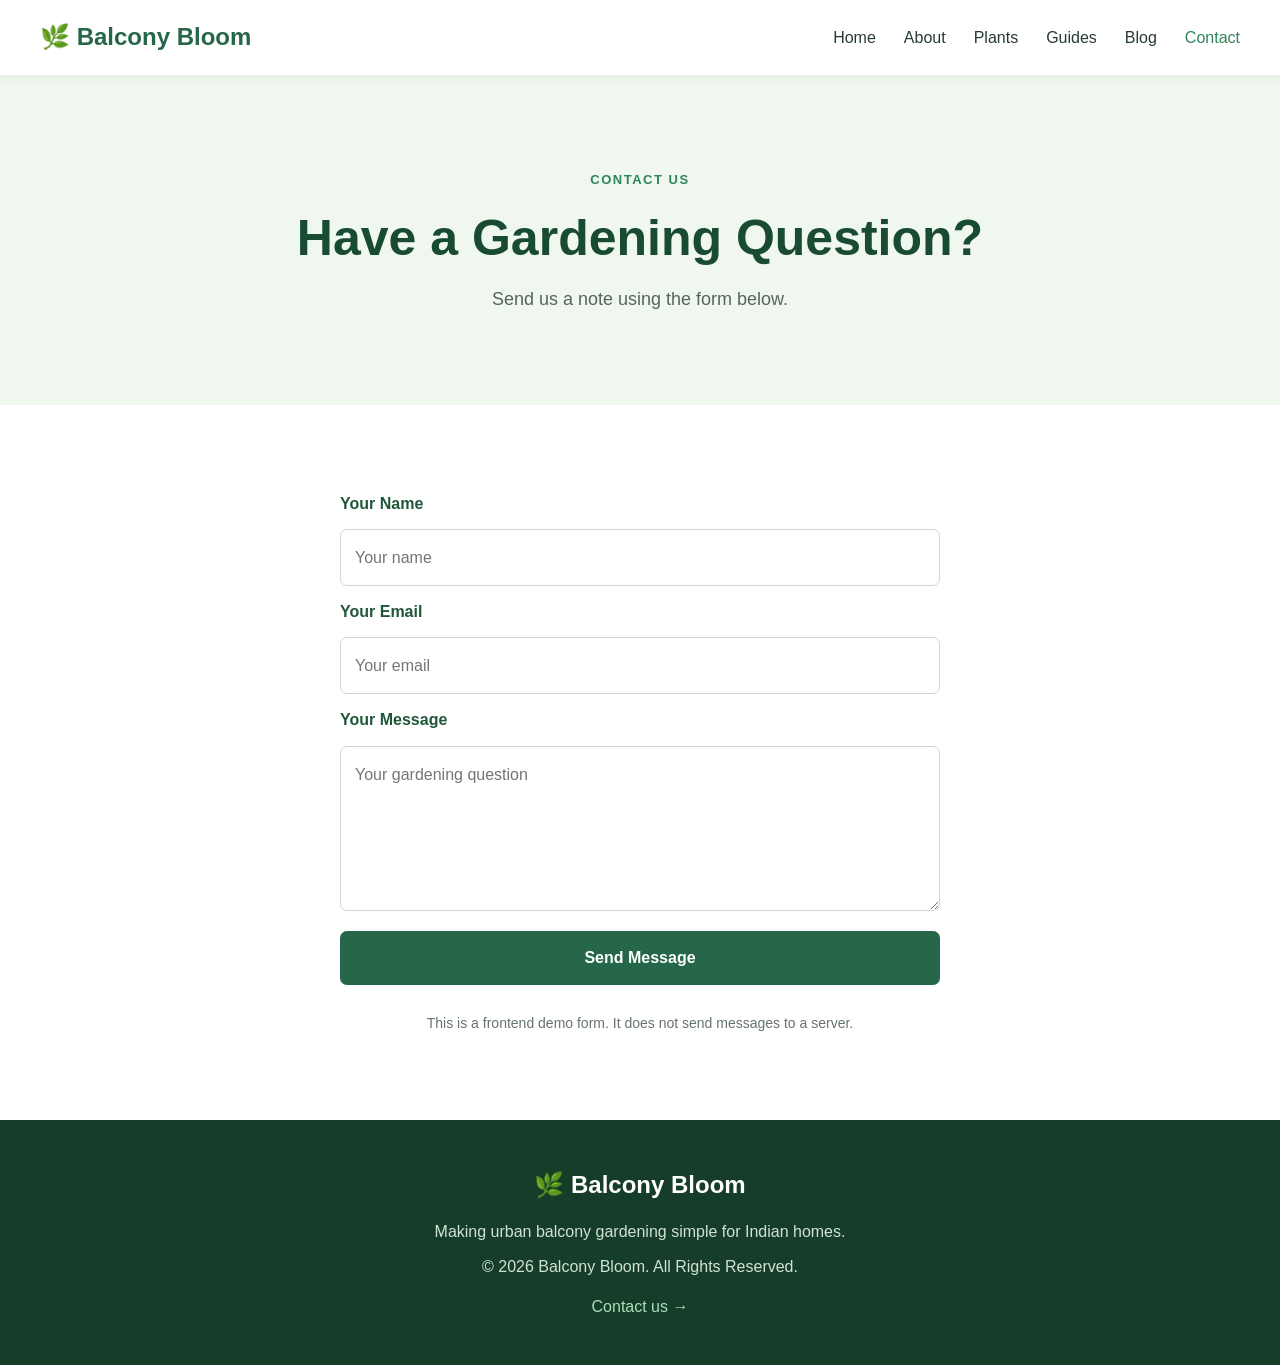
<file: contact.html>
<!DOCTYPE html><html lang="en"><head><meta charset="UTF-8"><meta name="viewport" content="width=device-width, initial-scale=1"><title>Contact Us | Balcony Bloom</title><meta name="description" content="Get in touch with Balcony Bloom about balcony gardening questions."><link rel="stylesheet" href="css/style.css"><script defer src="js/script.js"></script></head><body><header class="site-header"><div class="nav-wrap"><a class="logo" href="index.html">🌿 Balcony Bloom</a><button class="menu-toggle" id="menuToggle" aria-label="Toggle navigation" aria-expanded="false">☰</button><nav class="nav-links" id="navLinks" aria-label="Main navigation"><a href="index.html">Home</a><a href="about.html">About</a><a href="plants.html">Plants</a><a href="guides.html">Guides</a><a href="blog.html">Blog</a><a href="contact.html">Contact</a></nav></div></header><main><section class="page-hero"><div class="content-wrap"><span class="tag">CONTACT US</span><h1>Have a Gardening Question?</h1><p>Send us a note using the form below.</p></div></section><section class="section"><form id="contactForm" class="contact-form"><label for="name">Your Name</label><input id="name" type="text" placeholder="Your name" required><label for="email">Your Email</label><input id="email" type="email" placeholder="Your email" required><label for="message">Your Message</label><textarea id="message" rows="5" placeholder="Your gardening question" required></textarea><button class="btn" type="submit">Send Message</button><p id="formStatus" role="status"></p></form><p class="form-note">This is a frontend demo form. It does not send messages to a server.</p></section></main><footer><h3>🌿 Balcony Bloom</h3><p>Making urban balcony gardening simple for Indian homes.</p><p>© <span id="year">2026</span> Balcony Bloom. All Rights Reserved.</p><a href="contact.html">Contact us →</a></footer></body></html>
</file>
<file: css/style.css>
*{margin:0;padding:0;box-sizing:border-box}html{scroll-behavior:smooth}body{font-family:Arial,Helvetica,sans-serif;color:#263b30;background:#fff;line-height:1.7}a{text-decoration:none}img{display:block;width:100%;object-fit:cover}button,input,textarea{font:inherit}.site-header{background:#fff;position:sticky;top:0;z-index:100;box-shadow:0 2px 12px rgba(0,0,0,.06)}.nav-wrap{max-width:1250px;margin:auto;padding:17px 25px;display:flex;align-items:center;justify-content:space-between;gap:20px}.logo{font-size:24px;font-weight:700;color:#276749;white-space:nowrap}.nav-links{display:flex;gap:28px}.nav-links a{color:#263b30;font-weight:500}.nav-links a:hover,.nav-links a.active{color:#2f855a}.menu-toggle{display:none;border:0;background:none;font-size:28px;cursor:pointer}.hero{background:#f0f7ef;padding:80px max(6%,calc((100vw - 1200px)/2));display:flex;align-items:center;gap:60px;min-height:580px}.hero-content,.hero-image{flex:1;min-width:0}.tag{display:inline-block;color:#2f855a;font-size:13px;font-weight:700;letter-spacing:1.5px;text-transform:uppercase}.hero h1{font-size:clamp(34px,4vw,52px);line-height:1.18;color:#184b32;margin:20px 0}.hero p{font-size:17px;color:#53665a;margin-bottom:30px}.hero-image img{height:400px;border-radius:22px}.btn{display:inline-block;background:#276749;color:#fff;padding:13px 27px;border:0;border-radius:7px;font-weight:700;cursor:pointer}.btn:hover{background:#1d4d36}.section{padding:85px 7%;scroll-margin-top:80px}.light-bg{background:#f5f9f4}.section-heading{text-align:center;margin-bottom:42px}.section-heading h2{font-size:clamp(27px,3vw,36px);color:#184b32;margin:12px 0}.section-heading p{color:#617064}.about-text{max-width:850px;margin:auto;text-align:center;font-size:18px;color:#53665a}.center-link{text-align:center;margin-top:30px}.card-container{display:grid;grid-template-columns:repeat(3,minmax(0,1fr));gap:25px;max-width:1200px;margin:auto}.card{background:#fff;border-radius:13px;overflow:hidden;box-shadow:0 5px 22px rgba(0,0,0,.06);transition:transform .25s}.card:hover{transform:translateY(-6px)}.card img{height:225px}.card-content{padding:25px}.card-content h3{font-size:21px;color:#20573b;margin-bottom:12px}.card-content p{color:#66746a;margin-bottom:18px}.more{color:#27834d;font-weight:700}.more:hover{text-decoration:underline}.steps{display:grid;grid-template-columns:repeat(4,minmax(0,1fr));gap:20px;max-width:1240px;margin:auto}.step{background:#edf5eb;padding:30px 23px;border-radius:12px}.step span{font-size:32px;font-weight:700;color:#4b996b}.step h3{margin:15px 0 10px;color:#20573b}.step p{color:#617064}.page-hero{background:#f0f7ef;padding:90px 7%;text-align:center}.page-hero .content-wrap{max-width:800px;margin:auto}.page-hero h1{font-size:clamp(34px,4vw,50px);color:#184b32;line-height:1.2;margin:16px 0}.page-hero p{color:#53665a;font-size:18px}.about-layout{display:grid;grid-template-columns:1fr 1fr;gap:60px;align-items:center;max-width:1200px;margin:auto}.about-layout h2{font-size:34px;color:#184b32;margin:15px 0}.about-layout p{color:#53665a;margin:0 0 20px}.about-layout img{height:380px;border-radius:20px}.contact-form{max-width:600px;margin:auto;display:flex;flex-direction:column;gap:12px}.contact-form label{font-weight:700;color:#20573b}.contact-form input,.contact-form textarea{padding:14px;border:1px solid #cdd9ce;border-radius:7px;outline-color:#38a169}.contact-form .btn{margin-top:8px}.form-note{text-align:center;color:#66746a;margin-top:15px;font-size:14px}#formStatus{color:#276749;text-align:center}.article-top{background:#f5f9f4;padding:55px 7% 60px}.article-wrap{max-width:900px;margin:auto}.back-link{display:block;color:#27834d;font-weight:700;margin-bottom:28px}.article-top h1{font-size:clamp(32px,4vw,48px);line-height:1.2;color:#184b32;margin:14px 0}.article-top p{color:#53665a;font-size:18px;margin-bottom:28px}.article-top img{height:390px;border-radius:16px}.article-body{max-width:820px;margin:auto;padding:65px 24px 90px}.article-body h2{font-size:26px;color:#20573b;margin:30px 0 10px}.article-body p{color:#53665a;margin-bottom:16px;font-size:17px}.article-body .btn{margin-top:24px}.cta-section{background:#fff}footer{background:#163d2a;color:#fff;text-align:center;padding:45px 20px}footer h3{font-size:24px;margin-bottom:12px}footer p{color:#d0e2d3;margin-top:8px}footer a{display:inline-block;margin-top:12px;color:#a9e1b7}@media(max-width:900px){.hero{flex-direction:column;text-align:center;padding:65px 7%}.hero-image{width:100%;max-width:650px}.card-container{grid-template-columns:repeat(2,minmax(0,1fr))}.steps{grid-template-columns:repeat(2,minmax(0,1fr))}.about-layout{gap:30px}}@media(max-width:650px){.nav-wrap{flex-wrap:wrap}.menu-toggle{display:block}.nav-links{display:none;width:100%;flex-direction:column;gap:14px;padding:15px 0}.nav-links.open{display:flex}.hero h1{font-size:34px}.hero-image img{height:265px}.section{padding:65px 6%}.card-container,.steps,.about-layout{grid-template-columns:1fr}.about-layout img{height:260px}.page-hero{padding:65px 6%}.article-top img{height:240px}}
</file>
